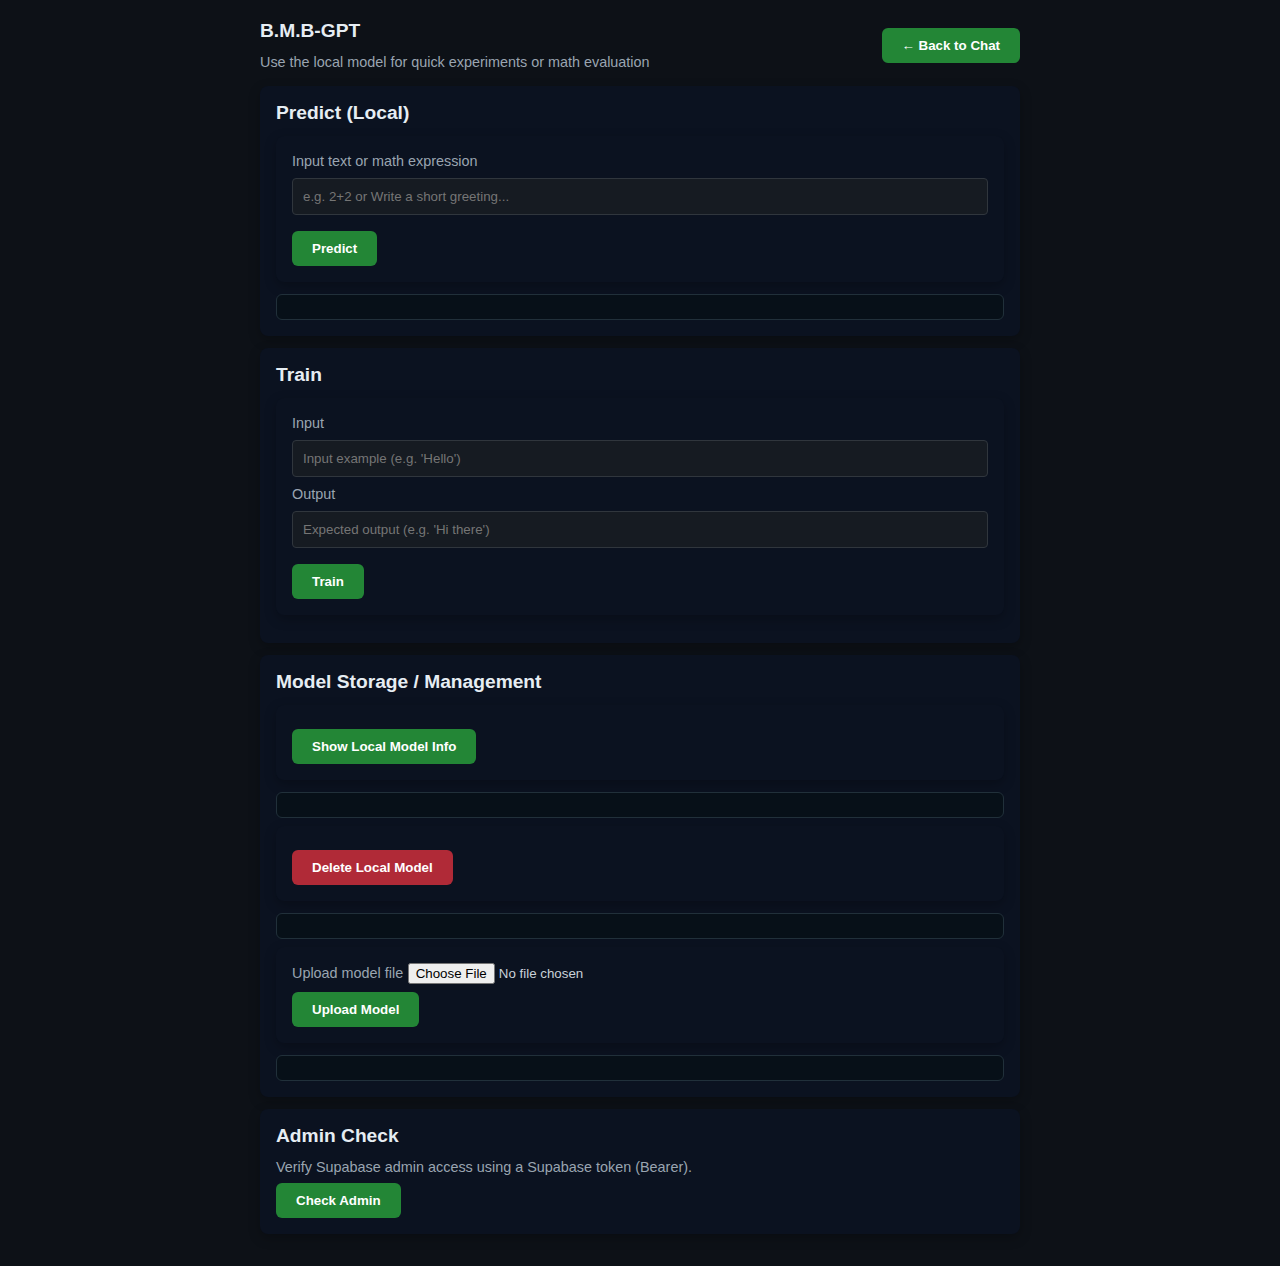
<file: templates/lokal.html>
<!DOCTYPE html>
<html lang="en">
<head>
  <meta charset="UTF-8" />
  <title>B.M.B-GPT</title>
  <meta name="viewport" content="width=device-width, initial-scale=1.0" />
  <style>
    * { box-sizing: border-box; }
    body {
      margin: 0;
      font-family: Arial, sans-serif;
      background-color: #0d1117;
      color: #c9d1d9;
    }
    .container {
      max-width: 800px;
      margin: auto;
      padding: 20px;
    }
    textarea, input[type="text"] {
      width: 100%;
      padding: 10px;
      margin: 8px 0;
      background-color: #161b22;
      color: #c9d1d9;
      border: 1px solid #30363d;
      border-radius: 4px;
    }
    button {
      background-color: #238636;
      color: white;
      padding: 10px 20px;
      border: none;
      border-radius: 6px;
      cursor: pointer;
      font-weight: bold;
    }
    form, section {
      background-color: #0b1220;
      padding: 16px;
      border-radius: 8px;
      margin-bottom: 12px;
      box-shadow: 0 4px 12px rgba(0,0,0,0.25);
    }
    h1, h2 {
      margin: 0 0 12px 0;
      font-size: 1.2rem;
      color: #e6edf3;
    }
    .small {
      font-size: 0.9rem;
      color: #9aa5b1;
    }
    .response-box {
      background-color: #071018;
      padding: 12px;
      border-radius: 6px;
      border: 1px solid #21303a;
      margin-top: 8px;
      color: #c9d1d9;
      white-space: pre-wrap;
    }
    .controls {
      display:flex;
      gap:8px;
      flex-wrap:wrap;
      margin-top:8px;
    }
  </style>
</head>
<body>
  <div class="container">
    <header style="display:flex;justify-content:space-between;align-items:center;margin-bottom:16px;">
      <div>
        <h1>B.M.B-GPT</h1>
        <div class="small">Use the local model for quick experiments or math evaluation</div>
      </div>
      <div>
        <button onclick="window.location.href='/'">← Back to Chat</button>
      </div>
    </header>

    <section id="predict-section">
      <h2>Predict (Local)</h2>
      <form id="predict-form" method="post" action="/lokal/predict">
        <label for="input_text" class="small">Input text or math expression</label>
        <input type="text" id="input_text" name="input_text" placeholder="e.g. 2+2 or Write a short greeting..." required>
        <div class="controls">
          <button type="submit">Predict</button>
        </div>
      </form>
      <div id="predict-response" class="response-box" aria-live="polite"></div>
    </section>

    <section id="train-section">
      <h2>Train</h2>
      <form id="train-form" method="post" action="/lokal/train">
        <label class="small" for="input_text_train">Input</label>
        <input type="text" id="input_text_train" name="input_text" placeholder="Input example (e.g. 'Hello')" required>
        <label class="small" for="output_text_train">Output</label>
        <input type="text" id="output_text_train" name="output_text" placeholder="Expected output (e.g. 'Hi there')" required>
        <div class="controls">
          <button type="submit">Train</button>
        </div>
      </form>
    </section>

    <section id="storage-section">
      <h2>Model Storage / Management</h2>

      <form id="show-form" method="get" action="/lokal/show">
        <div class="controls">
          <button type="submit">Show Local Model Info</button>
        </div>
      </form>
      <div id="show-response" class="response-box"></div>

      <form id="delete-form" method="post" action="/lokal/hapus-model" style="margin-top:8px;">
        <div class="controls">
          <button type="submit" style="background:#b02a37">Delete Local Model</button>
        </div>
      </form>
      <div id="delete-response" class="response-box"></div>

      <form id="upload-form" method="post" action="/lokal/upload-model" enctype="multipart/form-data" style="margin-top:8px;">
        <label class="small" for="model_file">Upload model file</label>
        <input type="file" id="model_file" name="model_file" accept=".pkl,.bin,.pt">
        <div class="controls">
          <button type="submit">Upload Model</button>
        </div>
      </form>
      <div id="upload-response" class="response-box"></div>
    </section>

    <section id="admin-check-section">
      <h2>Admin Check</h2>
      <div class="small">Verify Supabase admin access using a Supabase token (Bearer).</div>
      <div class="controls" style="margin-top:8px;">
        <button id="check-admin-btn" type="button">Check Admin</button>
      </div>
      <div id="adminStatus" class="response-box" style="display:none;"></div>
    </section>

  </div>

  <script>
    // Predict form: will POST and replace response area with server HTML response if returned
    document.getElementById("predict-form").addEventListener("submit", async function (event) {
      event.preventDefault();
      const input = document.getElementById("input_text");
      const responseBox = document.getElementById("predict-response");
      responseBox.innerText = "Processing...";
      try {
        const formData = new FormData(this);
        const res = await fetch(this.action, { method: 'POST', body: formData });
        const text = await res.text();
        responseBox.innerText = text || "No response.";
      } catch (err) {
        responseBox.innerText = "Error: " + err.message;
      }
    });

    // Train form: allow normal POST navigation (server redirects back)
    document.getElementById("train-form").addEventListener("submit", function () {
      // leave default behavior so server redirect works
    });

    // Delete model
    document.getElementById("delete-form").addEventListener("submit", async function (event) {
      event.preventDefault();
      const resBox = document.getElementById("delete-response");
      resBox.innerText = "Processing...";
      try {
        const res = await fetch(this.action, { method: 'POST' });
        const txt = await res.text();
        resBox.innerText = txt || "No response.";
      } catch (err) {
        resBox.innerText = "Error: " + err.message;
      }
    });

    // Show model info
    document.getElementById("show-form").addEventListener("submit", async function (event) {
      event.preventDefault();
      const resBox = document.getElementById("show-response");
      resBox.innerText = "Loading...";
      try {
        const res = await fetch(this.action, { method: 'GET' });
        const txt = await res.text();
        resBox.innerText = txt || "No response.";
      } catch (err) {
        resBox.innerText = "Error: " + err.message;
      }
    });

    // Upload model
    document.getElementById("upload-form").addEventListener("submit", async function (event) {
      event.preventDefault();
      const resBox = document.getElementById("upload-response");
      resBox.innerText = "Uploading...";
      try {
        const formData = new FormData(this);
        const res = await fetch(this.action, { method: 'POST', body: formData });
        const txt = await res.text();
        resBox.innerText = txt || "No response.";
      } catch (err) {
        resBox.innerText = "Error: " + err.message;
      }
    });

    // Admin check
    document.getElementById("check-admin-btn").addEventListener("click", async function () {
      const token = prompt("Enter Supabase token (Bearer):");
      const box = document.getElementById("adminStatus");
      box.style.display = "block";
      if (!token) {
        box.innerHTML = `❌ Token not entered`;
        box.style.backgroundColor = "#442222";
        return;
      }
      box.innerHTML = "Checking...";
      try {
        const response = await fetch("/admin", {
          method: "GET",
          headers: { "Authorization": "Bearer " + token }
        });
        const data = await response.json();
        if (response.ok) {
          box.innerHTML = `✅ Access allowed<br><strong>Email:</strong> ${data.email}<br><strong>Role:</strong> ${data.role}`;
          box.style.backgroundColor = "#1e442f";
        } else {
          box.innerHTML = `❌ Failed: ${data.detail || "An error occurred"}`;
          box.style.backgroundColor = "#442222";
        }
      } catch (err) {
        box.innerHTML = `❌ Connection error`;
        box.style.backgroundColor = "#442222";
      }
    });
  </script>
</body>
</html>
</file>
